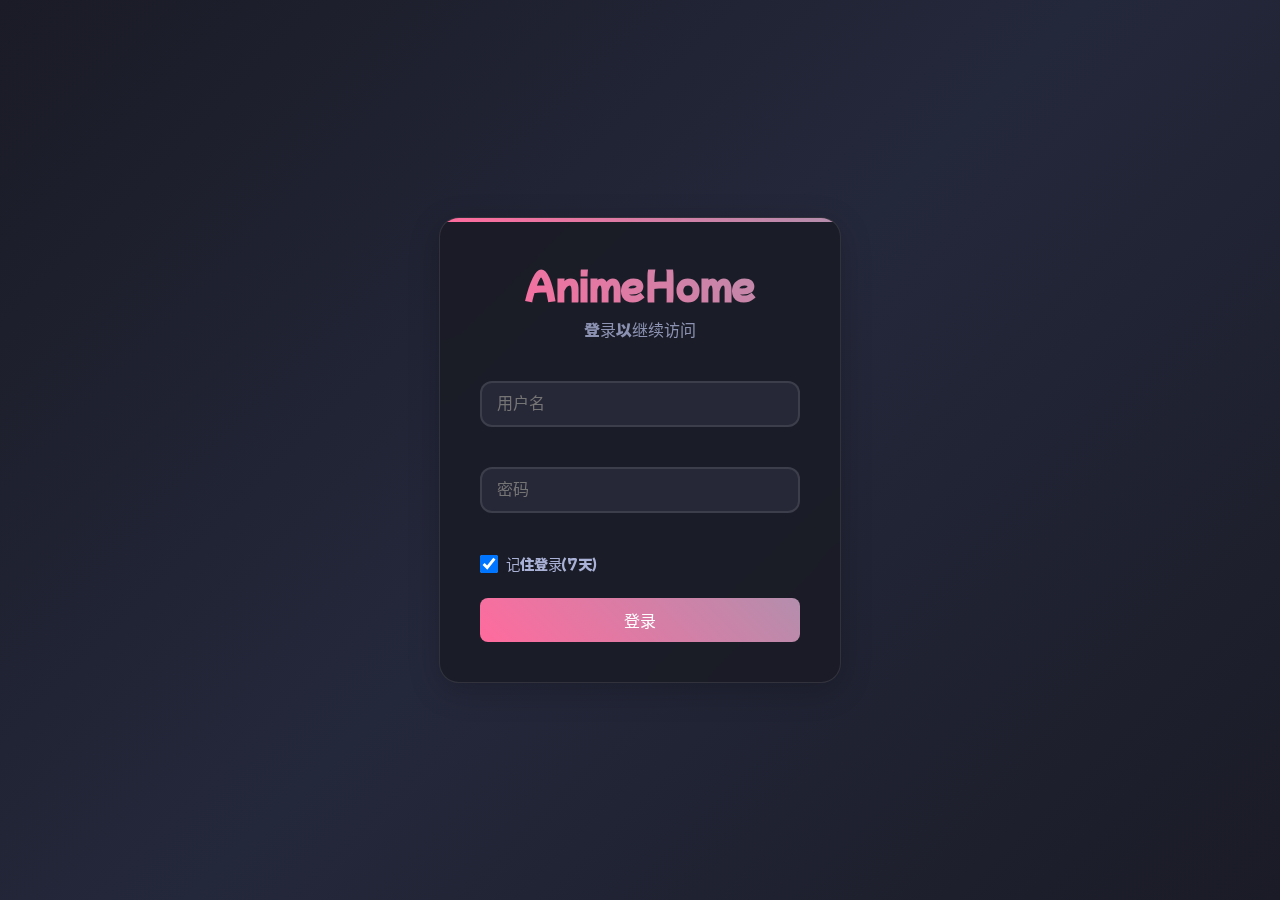
<file: login.html>
<!DOCTYPE html>
<html lang="zh-CN">
<head>
    <meta charset="UTF-8">
    <title>登录 - AnimeHome</title>
    <link rel="stylesheet" href="style.css">
    <link href="https://fonts.googleapis.com/css2?family=Mochiy+Pop+P+One&display=swap" rel="stylesheet">
    <style>
        body {
            display: flex;
            justify-content: center;
            align-items: center;
            min-height: 100vh;
            margin: 0;
            background: var(--bg-gradient);
        }
        
        .login-container {
            background: rgba(26, 27, 38, 0.95);
            padding: 2.5rem;
            border-radius: 20px;
            box-shadow: 0 8px 32px rgba(0, 0, 0, 0.2);
            backdrop-filter: blur(10px);
            border: 1px solid var(--card-border);
            width: 320px;
            position: relative;
            overflow: hidden;
        }
        
        .login-container::before {
            content: '';
            position: absolute;
            top: 0;
            left: 0;
            right: 0;
            height: 4px;
            background: linear-gradient(90deg, #ff6b9d, #b48ead);
        }
        
        .login-title {
            text-align: center;
            margin-bottom: 2.5rem;
        }
        
        .login-title h1 {
            font-size: 2.2rem;
            background-image: linear-gradient(45deg, #ff6b9d, #b48ead);
            -webkit-background-clip: text;
            -webkit-text-fill-color: transparent;
            margin: 0 0 0.5rem 0;
        }
        
        .login-title p {
            color: var(--text-color);
            opacity: 0.8;
            margin: 0;
        }
        
        .input-group {
            position: relative;
            margin-bottom: 1.5rem;
        }
        
        .input-group input {
            width: 100%;
            padding: 12px 15px;
            border: 2px solid var(--card-border);
            border-radius: 12px;
            background: rgba(41, 42, 58, 0.9);
            color: var(--text-color);
            font-size: 1rem;
            transition: all 0.3s ease;
            box-sizing: border-box;
        }
        
        .input-group input:focus {
            outline: none;
            border-color: #ff6b9d;
            box-shadow: 0 0 0 3px rgba(255, 107, 157, 0.2);
        }
        
        .input-group .error-message {
            position: absolute;
            bottom: -20px;
            left: 0;
            color: #ff6b6b;
            font-size: 0.85rem;
            opacity: 0;
            transform: translateY(-10px);
            transition: all 0.3s ease;
        }
        
        .input-group.error input {
            border-color: #ff6b6b;
            animation: shake 0.5s;
        }
        
        .input-group.error .error-message {
            opacity: 1;
            transform: translateY(0);
        }
        
        .remember-login {
            display: flex;
            align-items: center;
            gap: 8px;
            margin: 1.5rem 0;
        }
        
        .remember-login input[type="checkbox"] {
            width: 18px;
            height: 18px;
            margin: 0;
            cursor: pointer;
        }
        
        .remember-login label {
            color: var(--text-color);
            font-size: 0.9rem;
            cursor: pointer;
        }
        
        .login-btn {
            width: 100%;
            padding: 12px;
            border: none;
            border-radius: 12px;
            background: linear-gradient(45deg, #ff6b9d, #b48ead);
            color: white;
            font-size: 1rem;
            font-weight: 500;
            cursor: pointer;
            transition: all 0.3s ease;
            position: relative;
            overflow: hidden;
        }
        
        .login-btn:hover {
            transform: translateY(-2px);
            box-shadow: 0 5px 15px rgba(255, 107, 157, 0.3);
        }
        
        .login-btn:active {
            transform: translateY(0);
        }
        
        .login-btn.loading {
            pointer-events: none;
            opacity: 0.8;
        }
        
        .login-btn.loading::after {
            content: '';
            position: absolute;
            width: 20px;
            height: 20px;
            top: 50%;
            left: 50%;
            margin: -10px 0 0 -10px;
            border: 2px solid transparent;
            border-top-color: #ffffff;
            border-radius: 50%;
            animation: spin 0.8s linear infinite;
        }
        
        @keyframes shake {
            0%, 100% { transform: translateX(0); }
            25% { transform: translateX(-5px); }
            75% { transform: translateX(5px); }
        }
        
        @keyframes spin {
            to { transform: rotate(360deg); }
        }
    </style>
</head>
<body>
    <div class="login-container">
        <div class="login-title">
            <h1>AnimeHome</h1>
            <p>登录以继续访问</p>
        </div>
        <form class="login-form" onsubmit="handleLogin(event)">
            <div class="input-group" id="usernameGroup">
                <input type="text" id="username" placeholder="用户名" autocomplete="username">
                <div class="error-message">请输入用户名</div>
            </div>
            <div class="input-group" id="passwordGroup">
                <input type="password" id="password" placeholder="密码" autocomplete="current-password">
                <div class="error-message">请输入密码</div>
            </div>
            <div class="remember-login">
                <input type="checkbox" id="rememberLogin" checked>
                <label for="rememberLogin">记住登录（7天）</label>
            </div>
            <button type="submit" class="login-btn" id="loginBtn">登录</button>
        </form>
    </div>

    <!-- Toast通知 -->
    <div id="toastContainer"></div>

    <script src="toast.js"></script>
    <script>
        // 引入Toast功能
        function showToast(message, type = 'info', duration = 3000) {
            const container = document.getElementById('toastContainer');
            
            const toast = document.createElement('div');
            toast.className = `toast ${type}`;
            
            const icons = {
                success: '✅',
                error: '❌',
                info: 'ℹ️'
            };
            
            toast.innerHTML = `
                <span class="toast-icon">${icons[type]}</span>
                <span>${message}</span>
                <button class="toast-close" onclick="this.parentElement.remove()">×</button>
            `;
            
            container.appendChild(toast);
            
            setTimeout(() => {
                toast.style.animation = 'toastOut 0.3s ease forwards';
                setTimeout(() => toast.remove(), 300);
            }, duration);
        }

        async function handleLogin(event) {
            event.preventDefault();
            
            const usernameGroup = document.getElementById('usernameGroup');
            const passwordGroup = document.getElementById('passwordGroup');
            const loginBtn = document.getElementById('loginBtn');
            
            // 重置错误状态
            usernameGroup.classList.remove('error');
            passwordGroup.classList.remove('error');
            
            const username = document.getElementById('username').value;
            const password = document.getElementById('password').value;
            const remember = document.getElementById('rememberLogin').checked;
            
            // 验证输入
            if (!username) {
                usernameGroup.classList.add('error');
                showToast('请输入用户名', 'error');
                return;
            }
            if (!password) {
                passwordGroup.classList.add('error');
                showToast('请输入密码', 'error');
                return;
            }
            
            // 添加加载状态
            loginBtn.classList.add('loading');
            loginBtn.textContent = '登录中...';
            
            try {
                const response = await fetch('/api/auth', {
                    method: 'POST',
                    headers: {
                        'Content-Type': 'application/json'
                    },
                    body: JSON.stringify({ username, password })
                });
                
                const data = await response.json();
                
                if (data.success) {
                    // 保存token和过期时间
                    localStorage.setItem('authToken', JSON.stringify({
                        token: data.token,
                        expiresAt: data.expiresAt
                    }));
                    
                    if (remember) {
                        const credentials = btoa(JSON.stringify({ 
                            username, 
                            password,
                            expiresAt: data.expiresAt
                        }));
                        localStorage.setItem('credentials', credentials);
                    }
                    
                    // 登录成功动画
                    loginBtn.textContent = '登录成功！';
                    loginBtn.style.background = 'linear-gradient(45deg, #4CAF50, #45a049)';
                    
                    setTimeout(() => {
                        window.location.href = '/';
                    }, 500);
                } else {
                    const message = data.message || '用户名或密码错误';
                    showToast(message, 'error');
                    throw new Error(message);
                }
            } catch (error) {
                // 显示错误信息
                passwordGroup.classList.add('error');
                passwordGroup.querySelector('.error-message').textContent = 
                    error.message || '登录失败，请重试';
                showToast(error.message || '登录失败，请重试', 'error');
                
                // 重置按钮状态
                loginBtn.classList.remove('loading');
                loginBtn.textContent = '登录';
            }
        }

        // 输入时清除错误状态
        document.querySelectorAll('.input-group input').forEach(input => {
            input.addEventListener('input', () => {
                input.parentElement.classList.remove('error');
            });
        });

        // 回车键登录
        document.addEventListener('keypress', function(e) {
            if (e.key === 'Enter' && !e.shiftKey) {
                document.querySelector('.login-btn').click();
            }
        });
    </script>
</body>
</html>
</file>
<file: style.css>
:root {
    --main-color: #ff6b9d;
    --secondary-color: #b48ead;
    --bg-gradient: linear-gradient(135deg, #1a1b26 0%, #24283b 50%, #1a1b26 100%);
    --card-bg: rgba(26, 27, 38, 0.95);
    --text-color: #a9b1d6;
    --heading-color: #ff6b9d;
    --link-color: #c0caf5;
    --card-border: rgba(255, 255, 255, 0.1);
}

body {
    font-family: 'Mochiy Pop P One', sans-serif;
    background: var(--bg-gradient);
    min-height: 100vh;
    margin: 0;
    background-attachment: fixed;
    background-size: 400% 400%;
    animation: gradientBG 15s ease infinite;
    color: var(--text-color);
}

@keyframes gradientBG {
    0% { background-position: 0% 50%; }
    50% { background-position: 100% 50%; }
    100% { background-position: 0% 50%; }
}

.container {
    max-width: 1200px;
    margin: 0 auto;
    padding: 1rem;
    position: relative;
    z-index: 1;
}

.banner {
    margin: 1rem 0 2rem;
    display: flex;
    justify-content: space-between;
    align-items: center;
    gap: 1rem;
}

.banner h1 {
    font-size: 2rem;
    background-image: linear-gradient(45deg, #ff6b9d, #b48ead);
    -webkit-background-clip: text;
    -webkit-text-fill-color: transparent;
    margin: 0;
    font-weight: 600;
}

.category-grid {
    display: grid;
    grid-template-columns: repeat(auto-fit, minmax(250px, 1fr));
    gap: 1.5rem;
    margin: 2rem 0;
}

/* 按钮美化 */
.search-box button {
    background: linear-gradient(45deg, #ff6b9d, #b48ead);
    border: none;
    border-radius: 8px;
    padding: 12px 20px;
    color: white;
    font-size: 1rem;
    transition: transform 0.2s;
}

.search-box button:hover {
    transform: translateY(-2px);
    box-shadow: 0 6px 20px rgba(255,107,157,0.4);
}

/* 搜索框优化 */
.search-box input {
    flex: 1;
    border: none;
    border-radius: 8px;
    padding: 12px 20px;
    font-size: 1rem;
    background: rgba(41, 42, 58, 0.9);
    color: var(--text-color);
}

.search-box input:focus {
    outline: none;
    background: rgba(41, 42, 58, 1);
    box-shadow: 0 0 20px rgba(255,107,157,0.15);
}

/* 分类卡片立体化 */
.category-card {
    background: rgba(26, 27, 38, 0.95);
    border-radius: 12px;
    padding: 1.5rem;
    box-shadow: 0 4px 12px rgba(0, 0, 0, 0.1);
    backdrop-filter: blur(10px);
    border: 1px solid var(--card-border);
    transition: transform 0.3s;
    position: relative;
    overflow: hidden;
}

.category-card::before {
    content: '';
    position: absolute;
    top: 0;
    left: 0;
    right: 0;
    height: 5px;
    background: linear-gradient(90deg, #ff6b9d, #b48ead);
}

.category-card h2 {
    color: var(--heading-color);
    font-size: 1.4rem;
    margin-bottom: 1rem;
    padding-bottom: 0.5rem;
    border-bottom: 2px solid var(--card-border);
    text-shadow: 2px 2px 4px rgba(255,51,119,0.1);
}

/* 卡片悬停效果 */
.category-card:hover {
    transform: translateY(-5px);
}

/* 链接项动画效果 */
.link-item {
    display: flex;
    align-items: center;
    padding: 12px 20px;
    margin: 8px 0;
    border-radius: 8px;
    background: rgba(41, 42, 58, 0.7);
    transition: all 0.3s;
    position: relative;
    overflow: hidden;
    text-decoration: none;
    color: var(--link-color);
    font-weight: 500;
}

.link-item::before {
    content: '';
    position: absolute;
    top: 0;
    left: -100%;
    width: 100%;
    height: 100%;
    background: linear-gradient(90deg, transparent, rgba(255,255,255,0.4), transparent);
    transition: 0.5s;
}

.link-item:hover {
    transform: translateX(5px);
    box-shadow: 0 5px 15px rgba(var(--hover-color), 0.15);
    background: rgba(41, 42, 58, 0.9);
    color: var(--heading-color);
}

.link-item:hover::before {
    left: 100%;
}

/* 页脚美化 */
.waifu-footer {
    background: rgba(26, 27, 38, 0.95);
    border-radius: 8px;
    padding: 1rem;
    margin-top: 2rem;
    color: var(--text-color);
    text-align: center;
    font-size: 0.9rem;
}

/* 更多样式细节... */

/* 樱花飘落动画 */
#sakura-container {
    position: fixed;
    top: 0;
    left: 0;
    width: 100%;
    height: 100%;
    pointer-events: none;
    z-index: 999;
}

.sakura {
    position: absolute;
    width: 15px;
    height: 15px;
    background-color: rgba(255,107,157,0.3);
    opacity: 0.6;
    border-radius: 50% 0 50% 50%;
    animation: fall 10s linear infinite;
}

@keyframes fall {
    from {
        transform: translateY(-50px) rotate(0deg);
    }
    to {
        transform: translateY(100vh) rotate(720deg);
    }
}

/* 链接项动画效果 */
.link-item {
    display: flex;
    align-items: center;
    padding: 12px 20px;
    margin: 8px 0;
    border-radius: 15px;
    background: rgba(255,255,255,0.9);
    transition: all 0.3s cubic-bezier(0.25, 0.46, 0.45, 0.94);
    position: relative;
    overflow: hidden;
}

.link-item::before {
    content: '';
    position: absolute;
    top: 0;
    left: -100%;
    width: 100%;
    height: 100%;
    background: linear-gradient(90deg, transparent, rgba(255,255,255,0.4), transparent);
    transition: 0.5s;
}

.link-item:hover {
    transform: translateX(10px);
    box-shadow: 0 6px 20px rgba(255,107,157,0.2);
    background: linear-gradient(45deg, var(--hover-color), #ffffff);
}

.link-item:hover::before {
    left: 100%;
}

.search-box {
    flex: 1;
    max-width: 500px;
    display: flex;
    gap: 10px;
}

/* 背景图片容器 */
.bg-container {
    position: fixed;
    top: 0;
    left: 0;
    width: 100%;
    height: 100%;
    z-index: -1;
    background-size: cover;
    background-position: center;
    background-repeat: no-repeat;
    opacity: 0.8;
    transition: filter 0.3s ease;
}

/* 设置按钮 */
.settings-btn {
    position: fixed;
    top: 20px;
    right: 20px;
    width: 45px;
    height: 45px;
    background: rgba(26, 27, 38, 0.95);
    border-radius: 12px;
    display: flex;
    align-items: center;
    justify-content: center;
    cursor: pointer;
    z-index: 1000;
    border: 1px solid var(--card-border);
    box-shadow: 0 4px 12px rgba(0, 0, 0, 0.1);
    transition: all 0.3s cubic-bezier(0.4, 0, 0.2, 1);
}

.settings-btn:hover {
    transform: translateY(-2px);
    box-shadow: 0 8px 16px rgba(0, 0, 0, 0.2);
}

.settings-btn span {
    font-size: 1.5rem;
    transition: transform 0.5s cubic-bezier(0.4, 0, 0.2, 1);
}

.settings-btn:hover span {
    transform: rotate(180deg);
}

/* 设置面板 */
.settings-panel {
    position: fixed;
    top: 80px;
    right: 20px;
    background: rgba(26, 27, 38, 0.98);
    border-radius: 15px;
    padding: 20px;
    box-shadow: 0 8px 32px rgba(0, 0, 0, 0.2);
    backdrop-filter: blur(12px);
    border: 1px solid var(--card-border);
    z-index: 999;
    opacity: 0;
    visibility: hidden;
    transform: translateY(-20px) scale(0.95);
    transition: all 0.3s cubic-bezier(0.4, 0, 0.2, 1);
}

.settings-panel.show {
    opacity: 1;
    visibility: visible;
    transform: translateY(0) scale(1);
}

/* 添加箭头指示器 */
.settings-panel::before {
    content: '';
    position: absolute;
    top: -8px;
    right: 20px;
    width: 16px;
    height: 16px;
    background: rgba(26, 27, 38, 0.98);
    transform: rotate(45deg);
    border-left: 1px solid var(--card-border);
    border-top: 1px solid var(--card-border);
}

.settings-panel h3 {
    color: var(--heading-color);
    margin-top: 0;
    margin-bottom: 15px;
    font-size: 1.2rem;
}

.setting-item {
    margin-bottom: 15px;
}

.setting-item label {
    display: block;
    margin-bottom: 5px;
    color: var(--text-color);
}

.setting-item input[type="text"] {
    width: 100%;
    padding: 8px;
    border: 1px solid var(--card-border);
    border-radius: 8px;
    background: rgba(41, 42, 58, 0.9);
    color: var(--text-color);
    margin-bottom: 5px;
}

.setting-item input[type="range"] {
    width: 100%;
    margin: 10px 0;
}

.setting-item button {
    background: linear-gradient(45deg, #ff6b9d, #b48ead);
    border: none;
    padding: 8px 15px;
    border-radius: 8px;
    color: white;
    cursor: pointer;
    transition: opacity 0.3s;
}

.setting-item button:hover {
    opacity: 0.9;
}

.share-btn {
    width: 100%;
    background: linear-gradient(45deg, #b48ead, #8fbcbb) !important;
    margin-top: 10px;
}

.share-btn:hover {
    opacity: 0.9;
}

.button-group {
    display: flex;
    gap: 8px;
    margin-top: 8px;
}

.button-group button {
    flex: 1;
}

.default-btn {
    background: linear-gradient(45deg, #8fbcbb, #88c0d0) !important;
}

/* 登录遮罩 */
.login-overlay {
    position: fixed;
    top: 0;
    left: 0;
    width: 100%;
    height: 100%;
    background: rgba(0, 0, 0, 0.8);
    display: flex;
    align-items: center;
    justify-content: center;
    z-index: 9999;
}

.login-panel {
    background: rgba(26, 27, 38, 0.95);
    padding: 2rem;
    border-radius: 15px;
    box-shadow: 0 8px 32px rgba(0, 0, 0, 0.2);
    backdrop-filter: blur(10px);
    border: 1px solid var(--card-border);
    width: 300px;
}

.login-panel h2 {
    color: var(--heading-color);
    text-align: center;
    margin-bottom: 1.5rem;
}

.login-form input {
    width: 100%;
    padding: 10px;
    margin-bottom: 1rem;
    border: 1px solid var(--card-border);
    border-radius: 8px;
    background: rgba(41, 42, 58, 0.9);
    color: var(--text-color);
}

.login-form button {
    width: 100%;
    padding: 10px;
    border: none;
    border-radius: 8px;
    background: linear-gradient(45deg, #ff6b9d, #b48ead);
    color: white;
    cursor: pointer;
    transition: opacity 0.3s;
}

.login-form button:hover {
    opacity: 0.9;
}

.remember-login {
    display: flex;
    align-items: center;
    gap: 8px;
    margin-bottom: 1rem;
}

.remember-login input[type="checkbox"] {
    width: auto;
    margin: 0;
}

.remember-login label {
    color: var(--text-color);
    font-size: 0.9rem;
}

/* 添加登出按钮 */
.settings-panel .logout-btn {
    background: linear-gradient(45deg, #bf616a, #d08770) !important;
    margin-top: 10px;
}

/* Toast通知 */
#toastContainer {
    position: fixed;
    top: 16px;
    left: 50%;
    transform: translateX(-50%);
    z-index: 9999;
    display: flex;
    flex-direction: column;
    gap: 8px;
    pointer-events: none;
}

.toast {
    display: flex;
    align-items: center;
    gap: 8px;
    padding: 12px 16px;
    background: rgba(26, 27, 38, 0.95);
    border-radius: 4px;
    box-shadow: 0 4px 12px rgba(0, 0, 0, 0.15);
    transform: translateY(-100%);
    opacity: 0;
    transition: all 0.3s;
    pointer-events: auto;
    border-left: 4px solid transparent;
}

.toast.show {
    transform: translateX(0);
    opacity: 1;
}

.toast.hide {
    transform: translateY(-100%);
    opacity: 0;
}

.toast-icon {
    display: flex;
    align-items: center;
    justify-content: center;
}

.toast-message {
    color: var(--text-color);
    font-size: 0.9rem;
}

.toast-close {
    background: none;
    border: none;
    padding: 4px;
    color: var(--text-color);
    opacity: 0.6;
    cursor: pointer;
    transition: opacity 0.2s;
}

.toast-close:hover {
    opacity: 1;
}

.toast-success {
    border-left-color: #43a047;
}

.toast-error {
    border-left-color: #e53935;
}

.toast-info {
    border-left-color: #1e88e5;
}

/* 动画优化 */
@media (prefers-reduced-motion: no-preference) {
    .toast {
        transition: transform 0.3s cubic-bezier(0.4, 0, 0.2, 1),
                    opacity 0.3s cubic-bezier(0.4, 0, 0.2, 1);
    }
    
    .toast.hide {
        opacity: 0;
    }
}

/* 移动端适配 */
@media (max-width: 768px) {
    .banner {
        flex-direction: column;
        gap: 1rem;
        padding: 1rem;
    }
    
    .banner h1 {
        font-size: 2.2rem;
    }
    
    .search-box {
        width: 100%;
    }
}

/* 设置面板标签页 */
.settings-tabs {
    display: flex;
    gap: 8px;
    margin-bottom: 16px;
}

.tab-btn {
    flex: 1;
    padding: 8px;
    border: none;
    border-radius: 8px;
    background: rgba(41, 42, 58, 0.9);
    color: var(--text-color);
    cursor: pointer;
    transition: all 0.3s;
}

.tab-btn.active {
    background: linear-gradient(45deg, #ff6b9d, #b48ead);
    color: white;
}

.tab-content {
    display: none;
}

.tab-content.active {
    display: block;
}

/* 链接管理样式 */
.links-list {
    max-height: 300px;
    overflow-y: auto;
    margin-top: 16px;
}

.link-item-manage {
    display: flex;
    align-items: center;
    gap: 8px;
    padding: 8px;
    background: rgba(41, 42, 58, 0.9);
    border-radius: 8px;
    margin-bottom: 8px;
    cursor: move;
    transition: all 0.2s;
}

.link-item-manage.dragging {
    opacity: 0.5;
    transform: scale(0.95);
}

.links-list.drag-over {
    background: rgba(255, 107, 157, 0.1);
    border-radius: 8px;
    transition: all 0.2s;
}

/* 拖拽提示 */
.drag-feedback {
    position: fixed;
    background: rgba(26, 27, 38, 0.95);
    border-radius: 4px;
    padding: 4px 8px;
    font-size: 0.8rem;
    color: var(--text-color);
    pointer-events: none;
    z-index: 9999;
    display: none;
}

.link-item-manage .link-info {
    flex: 1;
}

.link-item-manage .link-actions {
    display: flex;
    gap: 4px;
}

.link-item-manage button {
    padding: 4px 8px;
    font-size: 0.9rem;
}

.edit-btn {
    background: linear-gradient(45deg, #8fbcbb, #88c0d0) !important;
}

.delete-btn {
    background: linear-gradient(45deg, #bf616a, #d08770) !important;
}

/* 确认对话框 */
.confirm-dialog {
    position: fixed;
    top: 0;
    left: 0;
    right: 0;
    bottom: 0;
    background: rgba(0, 0, 0, 0.5);
    backdrop-filter: blur(8px);
    display: none;
    justify-content: center;
    align-items: center;
    z-index: 9999;
    opacity: 0;
    transition: all 0.3s cubic-bezier(0.4, 0, 0.2, 1);
    cursor: pointer;
}

.confirm-dialog.show {
    display: flex;
    opacity: 1;
}

.confirm-content {
    background: rgba(26, 27, 38, 0.95);
    border-radius: 16px;
    padding: 24px;
    width: 90%;
    max-width: 400px;
    text-align: center;
    border: 1px solid var(--card-border);
    box-shadow: 0 16px 32px rgba(0, 0, 0, 0.2);
    transform: scale(0.9) translateY(20px);
    transition: transform 0.3s cubic-bezier(0.34, 1.56, 0.64, 1);
    cursor: default;
}

.confirm-dialog.show .confirm-content {
    transform: scale(1) translateY(0);
}

/* 弹出动画优化 */
@keyframes confirmIn {
    from {
        opacity: 0;
        transform: scale(0.8) translateY(40px);
    }
    to {
        opacity: 1;
        transform: scale(1) translateY(0);
    }
}

@keyframes confirmOut {
    from {
        opacity: 1;
        transform: scale(1) translateY(0);
    }
    to {
        opacity: 0;
        transform: scale(0.8) translateY(40px);
    }
}

.confirm-dialog.show .confirm-content {
    animation: confirmIn 0.3s cubic-bezier(0.34, 1.56, 0.64, 1);
}

.confirm-dialog.hide .confirm-content {
    animation: confirmOut 0.2s cubic-bezier(0.4, 0, 0.2, 1);
}

.confirm-icon {
    color: var(--main-color);
    margin-bottom: 16px;
}

.confirm-content h3 {
    color: #fff;
    font-size: 1.5rem;
    margin: 0 0 8px;
}

.confirm-content p {
    color: var(--text-color);
    margin: 0 0 24px;
    font-size: 1rem;
}

.confirm-buttons {
    display: flex;
    gap: 12px;
    justify-content: center;
}

.confirm-buttons button {
    padding: 12px 24px;
    border: none;
    border-radius: 8px;
    font-size: 1rem;
    cursor: pointer;
    transition: all 0.3s cubic-bezier(0.4, 0, 0.2, 1);
    transform: translateY(0);
}

.cancel-btn {
    background: linear-gradient(45deg, #4a4a5a, #3a3a4a);
    color: var(--text-color);
}

.cancel-btn:hover {
    transform: translateY(-2px);
    box-shadow: 0 4px 12px rgba(74, 74, 90, 0.3);
    color: #fff;
}

.confirm-btn {
    background: linear-gradient(45deg, #ff6b6b, #ff8787);
    color: white;
}

.confirm-btn:hover {
    transform: translateY(-2px);
    box-shadow: 0 4px 12px rgba(255, 107, 107, 0.3);
}

/* 按钮点击效果 */
.confirm-buttons button:active {
    transform: translateY(1px);
    box-shadow: 0 2px 6px rgba(0, 0, 0, 0.2);
}

/* 添加背景点击效果 */
.confirm-dialog:active {
    background: rgba(0, 0, 0, 0.6);
}

/* 网站信息预览 */
.site-info {
    margin: 12px 0;
    padding: 12px;
    background: rgba(41, 42, 58, 0.9);
    border-radius: 8px;
    border: 1px solid var(--card-border);
}

.site-preview {
    display: flex;
    gap: 12px;
    align-items: flex-start;
}

.site-icon {
    width: 32px;
    height: 32px;
    border-radius: 6px;
    object-fit: cover;
    background: rgba(255, 255, 255, 0.1);
}

.site-details {
    flex: 1;
}

.site-details input,
.site-details textarea {
    width: 100%;
    margin-bottom: 8px;
    padding: 8px;
    border: none;
    border-radius: 4px;
    background: rgba(255, 255, 255, 0.1);
    color: var(--text-color);
    resize: none;
}

.fetch-info-btn {
    padding: 8px 16px;
    background: linear-gradient(45deg, #8fbcbb, #88c0d0);
    border: none;
    border-radius: 6px;
    color: white;
    cursor: pointer;
    transition: all 0.3s;
}

.fetch-info-btn:hover {
    transform: translateY(-2px);
    box-shadow: 0 4px 12px rgba(143, 188, 187, 0.3);
}

.fetch-info-btn:active {
    transform: translateY(1px);
}

/* 可编辑链接列表 */
.editable-category {
    background: rgba(41, 42, 58, 0.9);
    border-radius: 8px;
    padding: 1rem;
    margin-bottom: 1rem;
}

.category-header {
    display: flex;
    gap: 1rem;
    align-items: center;
    margin-bottom: 1rem;
}

.category-header input {
    flex: 1;
    background: transparent;
    border: none;
    color: var(--text-color);
    font-size: 1.2rem;
    border-bottom: 2px solid var(--card-border);
    padding: 0.5rem;
}

.editable-links {
    display: flex;
    flex-direction: column;
    gap: 0.5rem;
}

.editable-link {
    display: grid;
    grid-template-columns: 2fr 3fr 40px 80px;
    gap: 0.5rem;
    align-items: center;
    padding: 0.5rem;
    background: rgba(26, 27, 38, 0.7);
    border-radius: 6px;
}

.editable-link input[type="text"] {
    background: rgba(255,255,255,0.1);
    border: none;
    padding: 0.5rem;
    color: var(--text-color);
    border-radius: 4px;
}

.editable-link input[type="color"] {
    height: 30px;
    padding: 0;
    border: none;
    background: none;
}

.add-category {
    display: flex;
    gap: 1rem;
    margin-top: 1rem;
}

.add-category input {
    flex: 1;
    max-width: 300px;
}
</file>
